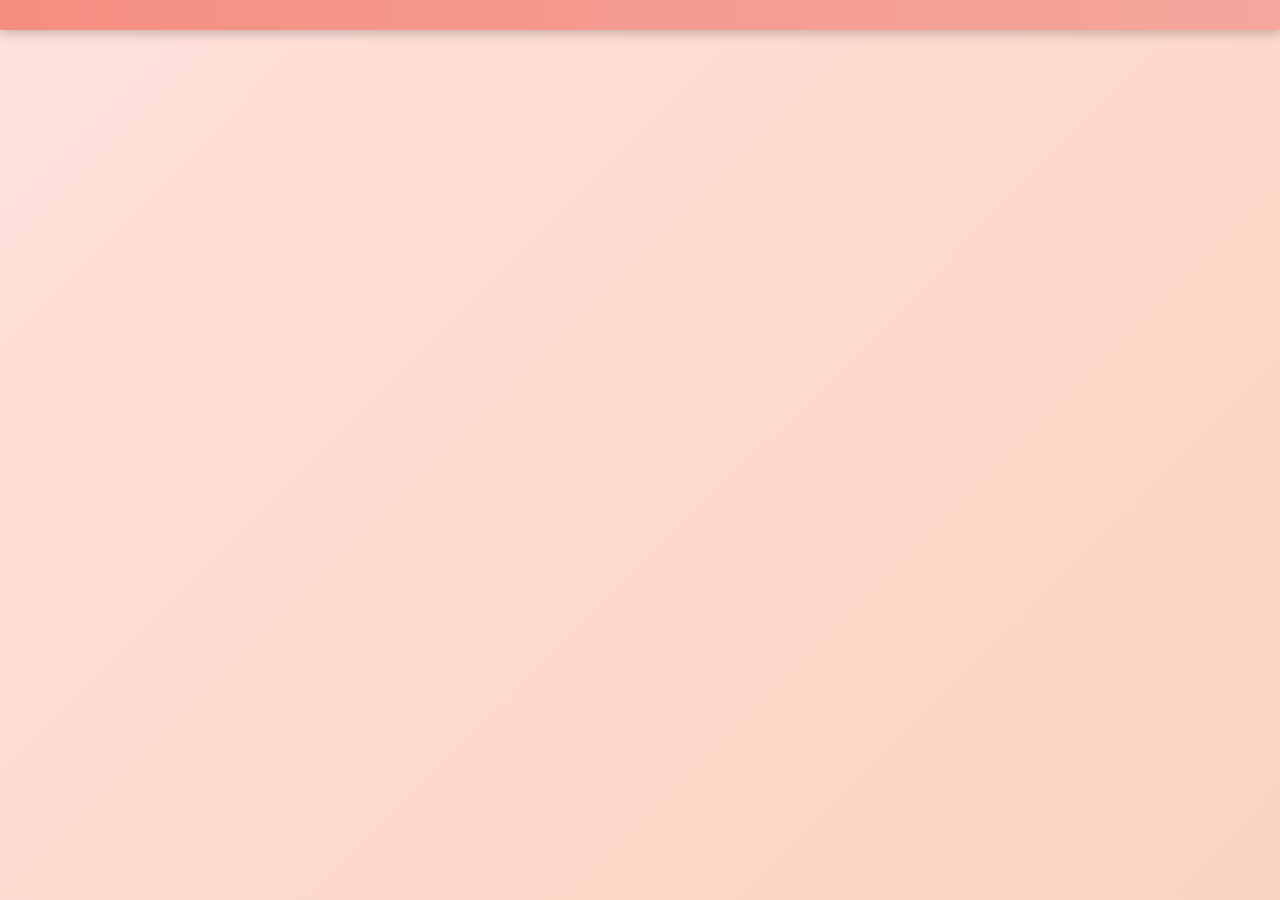
<file: index.html>
<!DOCTYPE html>
<html lang="en">
<head>
    <meta charset="UTF-8">
    <meta name="viewport" content="width=device-width, initial-scale=1.0">
    <title>Sobre mi</title>
    <link rel="stylesheet" href="style.css">
</head>
<body>
    <div class="header">

    </div>
    
</body>
</html>
</file>
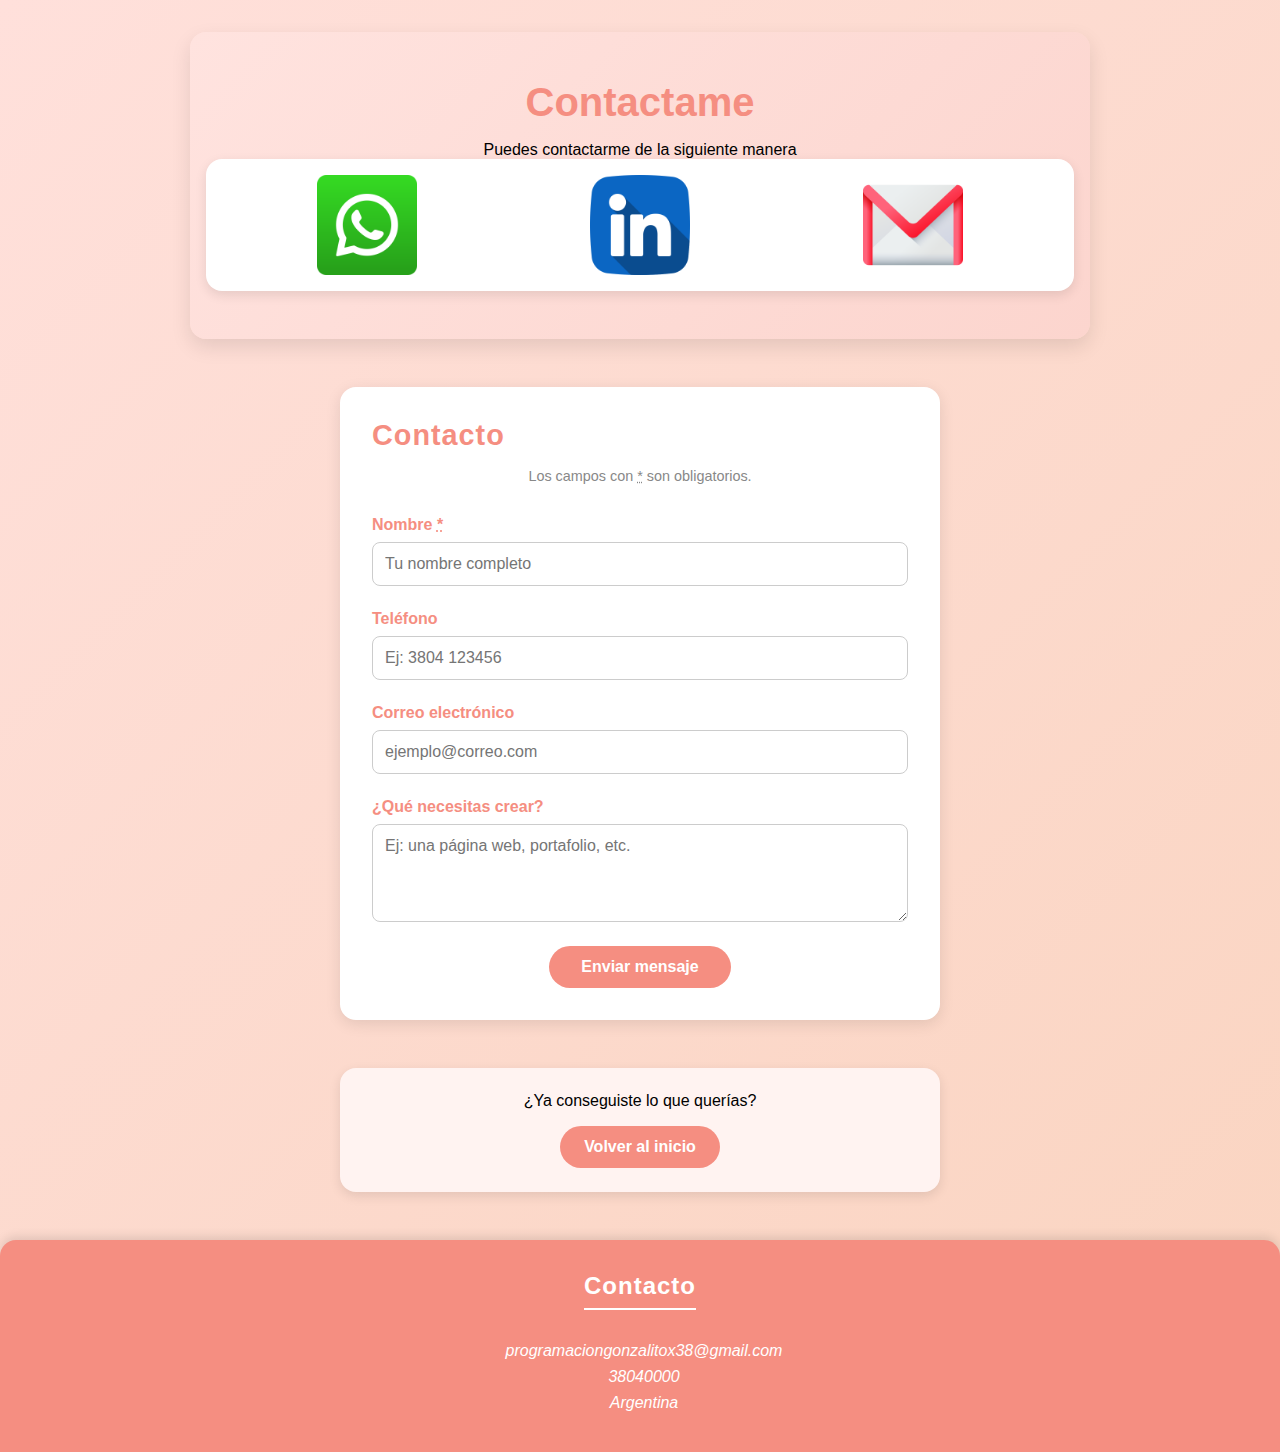
<file: contactame.html>
<!DOCTYPE html>
<html lang="en">
<head>
    <meta charset="UTF-8">
    <meta name="viewport" content="width=device-width, initial-scale=1.0">
    <title>Contactame</title>
    <link rel="stylesheet" href="/style.css">
</head>
<body>
    <div class="mis-datos">
        <h1>Contactame</h1>
        <p>Puedes contactarme de la siguiente manera</p>
        <div class="logos-contactos">
            <a href="https://wa.me/XXXXXXXXXXX" target="_blank" class="logo-link">
              <img src="/img/whatsapp.png" alt="WhatsApp">
            </a>
            <a href="https://www.linkedin.com/in/gonzalo-romero-708888294/" target="_blank" class="logo-link">
              <img src="/img/linkedin.png" alt="LinkedIn">
            </a>
            <a href="mailto:programaciongonzalitox38@gmail.com" target="_blank" class="logo-link">
              <img src="/img/gmail.png" alt="Gmail">
            </a>
          </div>
          
          
      </div>
    
      <form class="formulario-contacto">
        <fieldset>
          <legend><h2>Contacto</h2></legend>
          <p class="info-obligatorio">Los campos con <abbr title="obligatorio">*</abbr> son obligatorios.</p>
      
          <div class="campo-form">
            <label for="username">Nombre <abbr title="obligatorio">*</abbr></label>
            <input id="username" type="text" name="username" required placeholder="Tu nombre completo">
          </div>
      
          <div class="campo-form">
            <label for="telefono">Teléfono</label>
            <input type="tel" id="telefono" name="telefono" placeholder="Ej: 3804 123456">
          </div>
      
          <div class="campo-form">
            <label for="correo">Correo electrónico</label>
            <input type="email" id="correo" name="correo" placeholder="ejemplo@correo.com">
          </div>
      
          <div class="campo-form">
            <label for="proyecto">¿Qué necesitas crear?</label>
            <textarea id="proyecto" name="proyecto" rows="4" placeholder="Ej: una página web, portafolio, etc."></textarea>
          </div>
      
          <div class="boton-form">
            <button type="submit">Enviar mensaje</button>
          </div>
        </fieldset>
      </form>
      <div class="volver-inicio">
        <p>¿Ya conseguiste lo que querías?</p>
        <a href="index.html" class="btn-volver-inicio">Volver al inicio</a>
      </div>
      
    
      <footer class="footer">
        <div class="contact-me">
          <h3>Contacto</h3>
          <ul>
            <li><i class="fas fa-envelope"></i> programaciongonzalitox38@gmail.com</li>
            <li><i class="fas fa-phone-alt"></i> 38040000</li>
            <li><i class="fas fa-map-marker-alt"></i> Argentina</li>
          </ul>
        </div>
      </footer>
</body>
</html>
</file>
<file: style.css>
/* Reset general de márgenes, paddings y box model */
* {
  margin: 0;
  padding: 0;
  box-sizing: border-box;
  font-family: 'Segoe UI', sans-serif;
}

/* Estilo para subtítulos */
h2, h3 {
  letter-spacing: 1px;
}

/* Header */
.header {
  display: flex; /* Distribución horizontal */
  justify-content: space-between; /* Espaciado entre logo y menú */
  align-items: center; /* Alineación vertical */
  flex-wrap: wrap; /* Permite salto de línea */
  padding: 15px 40px;
  background: linear-gradient(90deg, #f58e81, #f5a79d); /* Fondo degradado */
  box-shadow: 0 4px 12px rgba(0, 0, 0, 0.2);
}

.header h1 {
  color: white;
}

.header ul {
  list-style: none; /* Quita viñetas */
  display: flex;
  gap: 20px;
}

.header a {
  text-decoration: none;
  color: white;
  font-weight: bold;
}

/* Presentación */
.presentacion {
  color: #f58e81;
  text-align: center;
  padding: 2rem 1rem;
}

.contenedor-imagen-texto,
.lenguajes {
  position: relative;
  max-width: 600px;
  margin: 2rem auto;
}

.imgp-presentacion,
.lenguajes img {
  width: 100%;
  max-height: 300px;
  object-fit: cover;
  border-radius: 1rem;
}

.titulo-sobre-imagen,
.texto-sobre-imagen {
  position: absolute;
  top: 0;
  left: 0;
  width: 100%;
  height: 100%;
  color: white;
  background-color: rgba(0, 0, 0, 0.4); /* Capa oscura sobre imagen */
  display: flex;
  flex-direction: column;
  justify-content: center;
  align-items: center;
  padding: 1rem;
  border-radius: 1rem;
  text-align: center;
}

.subtitulo-presentacion {
  font-size: 1rem;
  margin-top: 0.5rem;
  color: #fff;
  text-shadow: 1px 1px 2px rgba(0,0,0,0.6); /* Sombra para mejor lectura */
  max-width: 80%;
}

/* Sección destacada */
.parrafo1,
.seccion-proyectos {
  background: linear-gradient(135deg, #f58e81, #fca085);
  color: white;
  padding: 3rem 2rem;
  text-align: center;
  border-radius: 1rem;
  margin: 2rem auto;
  max-width: 700px;
  box-shadow: 0 8px 20px rgba(0, 0, 0, 0.1);
}

/* Botón proyectos */
.boton-ver-proyectos {
  background-color: white;
  color: #f58e81;
  text-decoration: none;
  padding: 0.75rem 1.5rem;
  border-radius: 50px;
  font-weight: bold;
  transition: all 0.3s ease;
  border: 2px solid white;
}

.boton-ver-proyectos:hover {
  background-color: #f58e81;
  color: white;
}

/* Footer */
.footer {
  background-color: #f58e81;
  color: white;
  padding: 2rem 1rem;
  display: flex;
  justify-content: center;
  align-items: center;
  border-top-left-radius: 1rem;
  border-top-right-radius: 1rem;
  box-shadow: 0 -4px 10px rgba(0, 0, 0, 0.1);
}

.footer ul li {
  font-style: italic;
}

.contact-me {
  text-align: center;
}

.contact-me h3 {
  margin-bottom: 1rem;
  font-size: 1.5rem;
  border-bottom: 2px solid white;
  display: inline-block;
  padding-bottom: 0.5rem;
}

.contact-me ul {
  list-style: none;
  margin-top: 1rem;
}

.contact-me li {
  margin: 0.5rem 0;
  font-size: 1rem;
}

.contact-me i {
  margin-right: 0.5rem;
}

/* Sección proyectos individuales */
.proyectos-container {
  max-width: 1000px;
  margin: 2rem auto;
  padding: 0 1rem;
  display: flex;
  flex-direction: column;
  gap: 2rem;
}

.proyecto {
  display: flex;
  flex-wrap: wrap;
  align-items: center;
  background: linear-gradient(135deg, #f58e81, #fca085);
  border-radius: 1rem;
  box-shadow: 0 8px 20px rgba(0, 0, 0, 0.1);
  overflow: hidden;
}

.imagen-proyecto {
  width: 100%;
  max-width: 350px;
  object-fit: cover;
  border-radius: 1rem 0 0 1rem;
  height: 100%;
}

.detalle-proyecto {
  flex: 1;
  padding: 2rem;
  color: white;
}

.detalle-proyecto h2 {
  margin-bottom: 1rem;
  font-size: 1.8rem;
}

.detalle-proyecto p {
  font-size: 1rem;
  line-height: 1.5;
}

.boton-proyecto {
  display: inline-block;
  margin-top: 1.5rem;
  background-color: white;
  color: #f58e81;
  text-decoration: none;
  padding: 0.75rem 1.5rem;
  border-radius: 50px;
  font-weight: bold;
  transition: all 0.3s ease;
  border: 2px solid white;
}

.boton-proyecto:hover {
  background-color: #f58e81;
  color: white;
  border-color: white;
}

/* Tabla dentro de los proyectos */
.tabla-proyecto {
  width: 100%;
  border-collapse: collapse;
  margin-top: 1.5rem;
  background-color: white;
  color: #333;
  border-radius: 0.5rem;
  overflow: hidden;
  box-shadow: 0 4px 12px rgba(0, 0, 0, 0.1);
}

.tabla-proyecto th,
.tabla-proyecto td {
  padding: 0.75rem 1rem;
  text-align: left;
  border-bottom: 1px solid #ddd;
}

.tabla-proyecto th {
  background-color: #f58e81;
  color: white;
}

.tabla-proyecto tr:last-child td {
  border-bottom: none;
}

/* Fondo general */
body {
  background: linear-gradient(135deg, #ffe0db, #fad4c0);
  min-height: 100vh;
  padding: 0;
  margin: 0;
}

/* Sección "mis datos" */
.mis-datos {
  text-align: center;
  padding: 3rem 1rem;
  background: linear-gradient(135deg, #ffe3df, #fcd5ce);
  border-radius: 1rem;
  box-shadow: 0 8px 20px rgba(0, 0, 0, 0.1);
  max-width: 900px;
  margin: 2rem auto;
}

.mis-datos h1 {
  color: #f58e81;
  font-size: 2.5rem;
  margin-bottom: 1rem;
}

.subtexto {
  color: #333;
  font-size: 1.2rem;
  margin-bottom: 2rem;
}

/* Logos de contacto */
.logos-contactos {
  display: flex;
  justify-content: space-around;
  align-items: center;
  background-color: white;
  border-radius: 1rem;
  padding: 1rem 2rem;
  gap: 1rem;
  width: 100%;
  box-shadow: 0 4px 12px rgba(0, 0, 0, 0.1);
}

.logo-link {
  flex: 1;
  display: flex;
  justify-content: center;
  align-items: center;
  transition: transform 0.3s ease;
}

.logo-link:hover {
  transform: scale(1.1);
}

.logo-link img {
  max-width: 100px;
  width: 100%;
  height: auto;
  object-fit: contain;
}

/* Formulario contacto */
.formulario-contacto {
  max-width: 600px;
  margin: 3rem auto;
  padding: 2rem;
  background: #fff;
  border-radius: 1rem;
  box-shadow: 0 4px 15px rgba(0,0,0,0.1);
}

.formulario-contacto fieldset {
  border: none;
}

.formulario-contacto legend h2 {
  font-size: 1.8rem;
  color: #f58e81;
  margin-bottom: 1rem;
  text-align: center;
}

.info-obligatorio {
  font-size: 0.9rem;
  color: #888;
  text-align: center;
  margin-bottom: 2rem;
}

.campo-form {
  display: flex;
  flex-direction: column;
  margin-bottom: 1.5rem;
}

.campo-form label {
  font-weight: bold;
  margin-bottom: 0.5rem;
  color: #f58e81;
}

.campo-form input,
.campo-form textarea {
  padding: 0.75rem;
  border: 1px solid #ccc;
  border-radius: 0.5rem;
  font-size: 1rem;
}

.campo-form input:focus,
.campo-form textarea:focus {
  border-color: #f58e81;
  outline: none;
  box-shadow: 0 0 0 2px rgba(245, 142, 129, 0.2);
}

/* Botón formulario */
.boton-form {
  text-align: center;
}

.boton-form button {
  background-color: #f58e81;
  color: white;
  padding: 0.75rem 2rem;
  font-size: 1rem;
  border: none;
  border-radius: 50px;
  cursor: pointer;
  font-weight: bold;
  transition: background-color 0.3s ease;
}

.boton-form button:hover {
  background-color: #f27b6a;
}

/* Sección volver al inicio */
.volver-inicio {
  text-align: center;
  margin-top: 3rem;
  padding: 1.5rem;
  background: #fff3f1;
  border-radius: 1rem;
  box-shadow: 0 4px 12px rgba(0, 0, 0, 0.1);
  max-width: 600px;
  margin-left: auto;
  margin-right: auto;
}

.volver-inicio {
  text-align: center;
  margin-bottom: 3rem;
}

.btn-volver-inicio {
  background-color: #f58e81;
  color: white;
  padding: 0.75rem 1.5rem;
  border: none;
  border-radius: 50px;
  font-weight: bold;
  text-decoration: none;
  display: inline-block;
  margin-top: 1rem;
  transition: all 0.3s ease;
}

.btn-volver-inicio:hover {
  background-color: #fca085;
}
</file>
